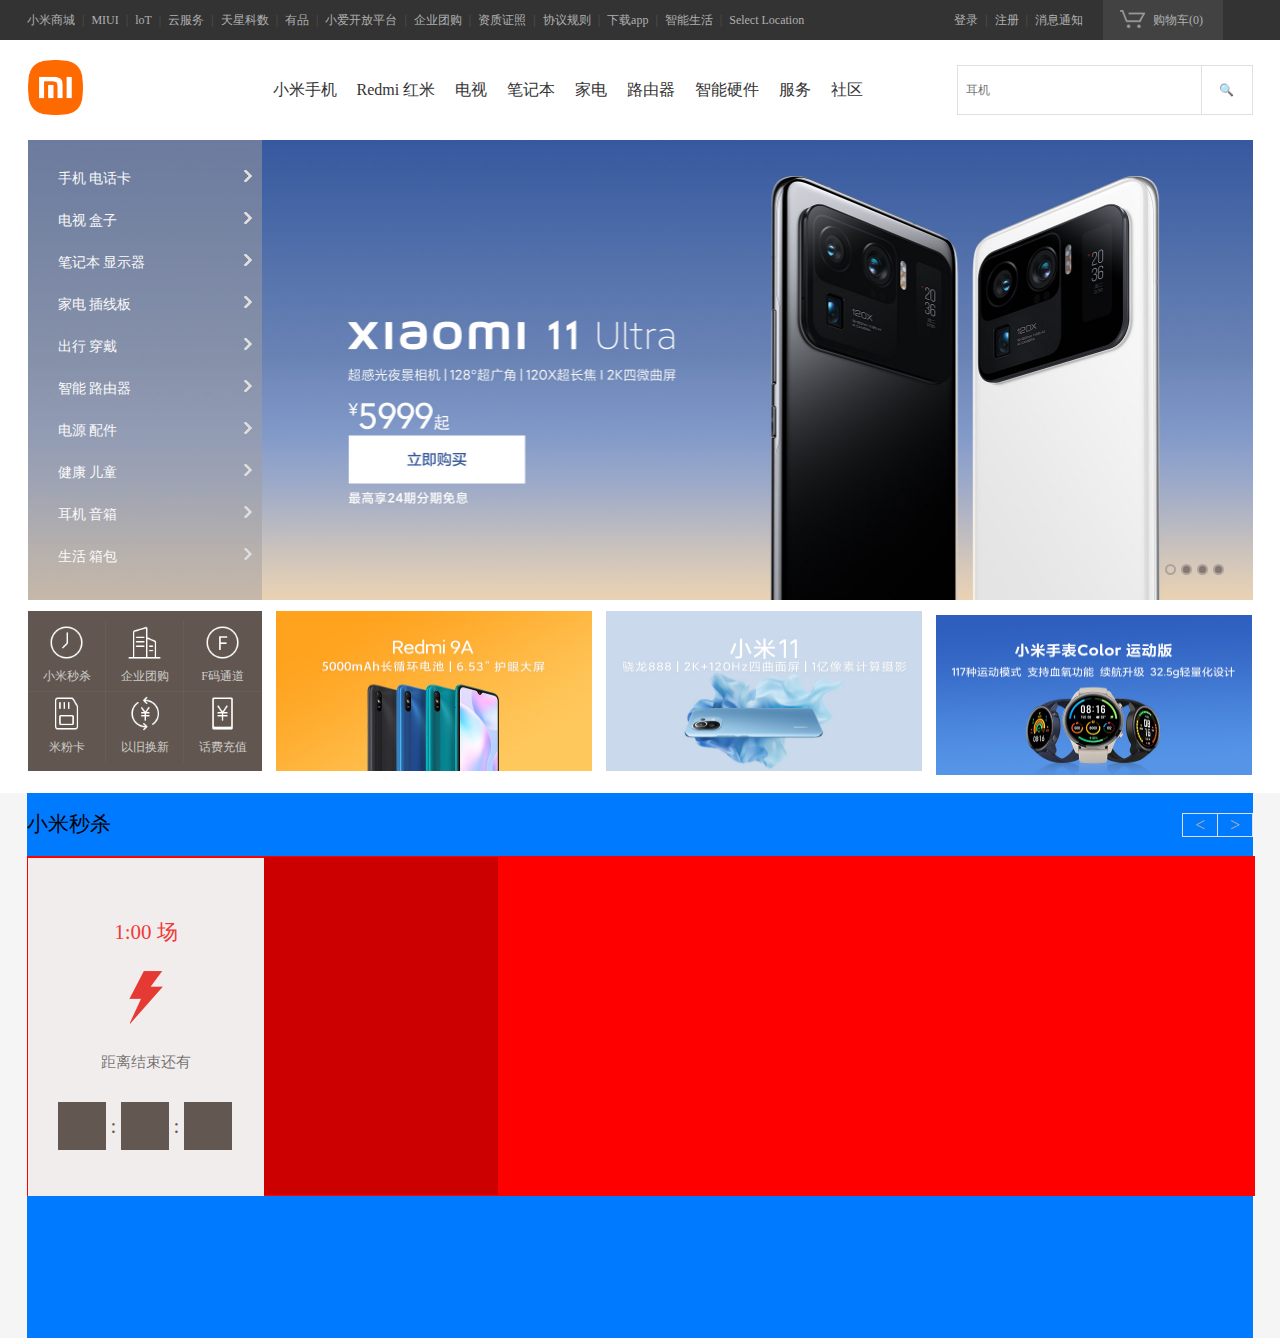
<file: pages-test/Mi/index.html>
<!DOCTYPE html>
<html>
	<head>
		<meta charset="utf-8" />
		<title>小米商城</title>
		<link rel="shortcut icon" href="img/favicon.ico">
		<link rel="stylesheet" type="text/css" href="css/index.css"/>
		<script type="text/javascript" src="js/index.js" ></script>
	</head>
	<body>
		<div style="background-color: #333;height: 40px;">
			<div class="daohang" align="center">
				<div class="dh_text">
					<ul>
						<li><a href="#">小米商城</a></li><span>|</span>
						<li><a href="#">MIUI</a></li><span>|</span>
						<li><a href="#">loT</a></li><span>|</span>
						<li><a href="#">云服务</a></li><span>|</span>
						<li><a href="#">天星科数</a></li><span>|</span>
						<li><a href="#">有品</a></li><span>|</span>
						<li><a href="#">小爱开放平台</a></li><span>|</span>
						<li><a href="#">企业团购</a></li><span>|</span>
						<li><a href="#">资质证照</a></li><span>|</span>
						<li><a href="#">协议规则</a></li><span>|</span>
						<li id="xz_app" onmouseover="xz_app_f()" onmouseout="xz_app_f2()">
							<a href="#">
								下载app
								<span id="xz_app_content" onmouseover="xz_app_f()" onmouseout="xz_app_f2()">
									<img src="img/xmsc3.png" />
									小米商城APP
								</span>
							</a>
						</li><span>|</span>
						<li><a href="#">智能生活</a></li><span>|</span>
						<li><a href="#">Select Location</a></li>
						
						<div style="width: 150px;height: 40px;float: left;"></div>
						
						<li><a href="#">登录</a></li><span>|</span>
						<li><a href="#">注册</a></li><span>|</span>
						<li><a href="#">消息通知</a></li>
						<a onmouseover="gwc_img(this)" onmouseout="gwc_img2(this)" href="#" class="gh_text_gwc">
							<img src="img/car1.png" style="float: left;" />
							<span>购物车</span>
							<span id="gwc_sum">(0)</span>
						</a>
					</ul>
				</div>
			</div>
		</div>
		<div style=" background-color: #fff;height: 683px;">
			<div class="tuijian">
				<div class="tj_top">
					<div style="height: 52; width: 55px;float: left;padding: 20px 0;margin-right: 180px;">
						<a href="#" style="display: block;">
							<img src="img/logo-mi2.png" style="width: 100%;float: left;" />
						</a>
					</div>
					<div class="tj_daohang">
						<ul>
							<a href="#" ><li><span>小米手机</span></li></a>
							<a href="#" ><li><span>Redmi 红米</span></li></a>
							<a href="#" ><li><span>电视</span></li></a>
							<a href="#" ><li><span>笔记本</span></li></a>
							<a href="#" ><li><span>家电</span></li></a>
							<a href="#" ><li><span>路由器</span></li></a>
							<a href="#" ><li><span>智能硬件</span></li></a>
							<a href="#"><li><span>服务</span></li></a>
							<a href="#"><li><span>社区</span></li></a>
						</ul>
					</div>
					<div class="tj_sousuo">
						<div class="tj_sosuo_disp" onmouseover="sosuo_but2()" style="width: 300px; height: 58px;top: -5px;left: -10px ;position: fixed ;z-index: -1;">
						
						</div>
						<div class="tj_sosuo_div1" onclick="sosuo_tabl(this)" onmouseover="sosuo_tabl2(this)" onmouseout="sosuo_tabl3(this)">
							<div class="tj_sousuo_td1" onclick="inpbor(this)"><input tyle="text" /></div>
							<div class="tj_sousuo_td2" ><input onmouseover="sosuo_but()" type="button" value="🔍"></div>
						</div>
						<div class="tj_sj" onmouseenter="sosuo_tabl4(this)" onmouseleave="sosuo_tabl5(this)">
							<ul>
								<a href="#"><li>全部商品</li></a>
								<a href="#"><li>小米11</li></a>
								<a href="#"><li>小米手机</li></a>
								<a href="#"><li>耳机</li></a>
								<a href="#"><li>净水器</li></a>
								<a href="#"><li>洗衣机</li></a>
								<a href="#"><li>空调</li></a>
							</ul>
						</div>
					</div>
				</div>

				<div class="tj_centent">
					<div id="tj_cent_bg">
						<ul>
							<li style="display: block;"><a href="#"><img src="img/tj_centent_body1.jpg"/></a></li>
							<li><a href="#"><img src="img/tj_centent_body2.webp"/></a></li>
							<li><a href="#"><img src="img/tj_centent_body3.webp"/></a></li>
							<li><a href="#"><img src="img/tj_centent_body4.webp"/></a></li>
						</ul>
						<div class="bg_xuanze">
							<ul>
								<!-- style="background-color: transparent;" -->
								<li style="background-color: transparent;"></li>
								<li></li>
								<li></li>
								<li></li>
							</ul>
						</div>
						<div class="tj_xuanxiang">
							<ul>
								<a href="#"><li>手机&nbsp;电话卡 <span><img src="img/gt.gif"></span></li></a>
								<a href="#"><li>电视&nbsp;盒子 <span><img src="img/gt.gif"></span></li></a>
								<a href="#"><li>笔记本&nbsp;显示器 <span><img src="img/gt.gif"></span></li></a>
								<a href="#"><li>家电&nbsp;插线板 <span><img src="img/gt.gif"></span></li></a>
								<a href="#"><li>出行&nbsp;穿戴 <span><img src="img/gt.gif"></span></li></a>
								<a href="#"><li>智能&nbsp;路由器 <span><img src="img/gt.gif"></span></li></a>
								<a href="#"><li>电源&nbsp;配件 <span><img src="img/gt.gif"></span></li></a>
								<a href="#"><li>健康&nbsp;儿童 <span><img src="img/gt.gif"></span></li></a>
								<a href="#"><li>耳机&nbsp;音箱 <span><img src="img/gt.gif"></span></li></a>
								<a href="#"><li>生活&nbsp;箱包 <span><img src="img/gt.gif"></span></li></a>
							</ul>
						</div>
						<div class="xuanxiang_body">
							<table border="0" cellspacing="0" cellpadding="0">
								<tr>
									<td><a href="#"><img src="img/xx_1_11.webp" />小米MIX FOLD</a></td>
									<td><a href="#"><img src="img/xx_1_12.webp" />小米10</a></td>
									<td><a href="#"><img src="img/xx_1_13.webp" />Redmi K40</a></td>
									<td><a href="#"><img src="img/xx_1_14.webp" />Redmi Note 8 Pro</a></td>
								</tr>
								<tr>
									<td><a href="#"><img src="img/xx_1_21.webp" />小米11 Ultra</a></td>
									<td><a href="#"><img src="img/xx_1_22.webp" />黑鲨4 Pro</a></td>
									<td><a href="#"><img src="img/xx_1_23.webp" />Redmi K30 至尊纪念版</a></td>
									<td><a href="#"><img src="img/xx_1_24.png" />手机上门维修</a></td>
								</tr>
								<tr>
									<td><a href="#"><img src="img/xx_1_11.webp" />小米MIX FOLD</a></td>
									<td><a href="#"><img src="img/xx_1_12.webp" />小米10</a></td>
									<td><a href="#"><img src="img/xx_1_13.webp" />Redmi K40</a></td>
									<td><a href="#"><img src="img/xx_1_14.webp" />Redmi Note 8 Pro</a></td>
								</tr>
								<tr>
									<td><a href="#"><img src="img/xx_1_21.webp" />小米11 Ultra</a></td>
									<td><a href="#"><img src="img/xx_1_22.webp" />黑鲨4 Pro</a></td>
									<td><a href="#"><img src="img/xx_1_23.webp" />Redmi K30 至尊纪念版</a></td>
									<td><a href="#"><img src="img/xx_1_24.png" />手机上门维修</a></td>
								</tr>
								<tr>
									<td><a href="#"><img src="img/xx_1_11.webp" />小米MIX FOLD</a></td>
									<td><a href="#"><img src="img/xx_1_12.webp" />小米10</a></td>
									<td><a href="#"><img src="img/xx_1_13.webp" />Redmi K40</a></td>
									<td><a href="#"><img src="img/xx_1_14.webp" />Redmi Note 8 Pro</a></td>
								</tr>
								<tr>
									<td><a href="#"><img src="img/xx_1_21.webp" />小米11 Ultra</a></td>
									<td><a href="#"><img src="img/xx_1_22.webp" />黑鲨4 Pro</a></td>
									<td><a href="#"><img src="img/xx_1_23.webp" />Redmi K30 至尊纪念版</a></td>
									<td><a href="#"><img src="img/xx_1_24.png" />手机上门维修</a></td>
								</tr>
							</table>
							<table border="0" cellspacing="0" cellpadding="0">
								<tr>
									<td><a href="#"><img src="img/xx_2_11.webp" />Redmi MAX 86 超大屏</a></td>
									<td><a href="#"><img src="img/xx_2_12.webp" />Redmi 智能电视 X系列</a></td>
									<td><a href="#"><img src="img/xx_2_13.jpg" />小米盒子</a></td>
									<td><a href="#"><img src="img/xx_2_14.webp" />电视音箱</a></td>
								</tr>
								<tr>
									<td><a href="#"><img src="img/xx_2_21.webp" />小米透明电视</a></td>
									<td><a href="#"><img src="img/xx_2_22.webp" />小米电视大师 82英寸</a></td>
									<td><a href="#"><img src="img/xx_2_23.webp" />电视大师 65英寸 OLED</a></td>
									<td><a href="#"><img src="img/xx_2_24.webp" />Redmi 智能电视 98</a></td>
								</tr>
								<tr>
									<td><a href="#"><img src="img/xx_2_11.webp" />Redmi MAX 86 超大屏</a></td>
									<td><a href="#"><img src="img/xx_2_12.webp" />Redmi 智能电视 X系列</a></td>
									<td><a href="#"><img src="img/xx_2_13.jpg" />小米盒子</a></td>
									<td><a href="#"><img src="img/xx_2_14.webp" />电视音箱</a></td>
								</tr>
								<tr>
									<td><a href="#"><img src="img/xx_2_21.webp" />小米透明电视</a></td>
									<td><a href="#"><img src="img/xx_2_22.webp" />小米电视大师 82英寸</a></td>
									<td><a href="#"><img src="img/xx_2_23.webp" />电视大师 65英寸 OLED</a></td>
									<td><a href="#"><img src="img/xx_2_24.webp" />Redmi 智能电视 98</a></td>
								</tr>
								<tr>
									<td><a href="#"><img src="img/xx_2_11.webp" />Redmi MAX 86 超大屏</a></td>
									<td><a href="#"><img src="img/xx_2_12.webp" />Redmi 智能电视 X系列</a></td>
									<td><a href="#"><img src="img/xx_2_13.jpg" />小米盒子</a></td>
									<td><a href="#"><img src="img/xx_2_14.webp" />电视音箱</a></td>
								</tr>
								<tr>
									<td><a href="#"><img src="img/xx_2_21.webp" />小米透明电视</a></td>
									<td><a href="#"><img src="img/xx_2_22.webp" />小米电视大师 82英寸</a></td>
									<td><a href="#"><img src="img/xx_2_23.webp" />电视大师 65英寸 OLED</a></td>
									<td><a href="#"><img src="img/xx_2_24.webp" />Redmi 智能电视 98</a></td>
								</tr>
							</table>
							<table border="0" cellspacing="0" cellpadding="0">
								<tr>
									<td><a href="#"><img src="img/xx_2_11.webp" />Redmi MAX 86 超大屏</a></td>
									<td><a href="#"><img src="img/xx_2_12.webp" />Redmi 智能电视 X系列</a></td>
									<td><a href="#"><img src="img/xx_2_14.webp" />电视音箱</a></td>
								</tr>
								<tr>
									<td><a href="#"><img src="img/xx_2_22.webp" />小米电视大师 82英寸</a></td>
									<td><a href="#"><img src="img/xx_2_23.webp" />电视大师 65英寸 OLED</a></td>
									<td><a href="#"><img src="img/xx_2_24.webp" />Redmi 智能电视 98</a></td>
								</tr>
								<tr>
									<td><a href="#"><img src="img/xx_2_11.webp" />Redmi MAX 86 超大屏</a></td>
									<td><a href="#"><img src="img/xx_2_12.webp" />Redmi 智能电视 X系列</a></td>
									<td><a href="#"><img src="img/xx_2_14.webp" />电视音箱</a></td>
								</tr>
								<tr>
									<td><a href="#"><img src="img/xx_2_21.webp" />小米透明电视</a></td>
									<td><a href="#"><img src="img/xx_2_22.webp" />小米电视大师 82英寸</a></td>
									<td><a href="#"><img src="img/xx_2_23.webp" />电视大师 65英寸 OLED</a></td>
								</tr>
								<tr>
									<td><a href="#"><img src="img/xx_2_11.webp" />Redmi MAX 86 超大屏</a></td>
									<td><a href="#"><img src="img/xx_2_12.webp" />Redmi 智能电视 X系列</a></td>
									<td><a href="#"><img src="img/xx_2_14.webp" />电视音箱</a></td>
								</tr>
								<tr>
									<td><a href="#"><img src="img/xx_2_22.webp" />小米电视大师 82英寸</a></td>
									<td><a href="#"><img src="img/xx_2_23.webp" />电视大师 65英寸 OLED</a></td>
								</tr>
							</table>
							<table border="0" cellspacing="0" cellpadding="0">
								<tr>
									<td><a href="#"><img src="img/xx_1_11.webp" />小米MIX FOLD</a></td>
									<td><a href="#"><img src="img/xx_1_12.webp" />小米10</a></td>
									<td><a href="#"><img src="img/xx_1_13.webp" />Redmi K40</a></td>
									<td><a href="#"><img src="img/xx_1_14.webp" />Redmi Note 8 Pro</a></td>
								</tr>
								<tr>
									<td><a href="#"><img src="img/xx_1_21.webp" />小米11 Ultra</a></td>
									<td><a href="#"><img src="img/xx_1_22.webp" />黑鲨4 Pro</a></td>
									<td><a href="#"><img src="img/xx_1_23.webp" />Redmi K30 至尊纪念版</a></td>
									<td><a href="#"><img src="img/xx_1_24.png" />手机上门维修</a></td>
								</tr>
								<tr>
									<td><a href="#"><img src="img/xx_1_11.webp" />小米MIX FOLD</a></td>
									<td><a href="#"><img src="img/xx_1_12.webp" />小米10</a></td>
									<td><a href="#"><img src="img/xx_1_13.webp" />Redmi K40</a></td>
									<td><a href="#"><img src="img/xx_1_14.webp" />Redmi Note 8 Pro</a></td>
								</tr>
								<tr>
									<td><a href="#"><img src="img/xx_1_21.webp" />小米11 Ultra</a></td>
									<td><a href="#"><img src="img/xx_1_22.webp" />黑鲨4 Pro</a></td>
									<td><a href="#"><img src="img/xx_1_23.webp" />Redmi K30 至尊纪念版</a></td>
									<td><a href="#"><img src="img/xx_1_24.png" />手机上门维修</a></td>
								</tr>
								<tr>
									<td><a href="#"><img src="img/xx_1_11.webp" />小米MIX FOLD</a></td>
									<td><a href="#"><img src="img/xx_1_12.webp" />小米10</a></td>
									<td><a href="#"><img src="img/xx_1_13.webp" />Redmi K40</a></td>
									<td><a href="#"><img src="img/xx_1_14.webp" />Redmi Note 8 Pro</a></td>
								</tr>
								<tr>
									<td><a href="#"><img src="img/xx_1_21.webp" />小米11 Ultra</a></td>
									<td><a href="#"><img src="img/xx_1_23.webp" />Redmi K30 至尊纪念版</a></td>
									<td><a href="#"><img src="img/xx_1_24.png" />手机上门维修</a></td>
								</tr>
							</table>
							<table border="0" cellspacing="0" cellpadding="0">
								<tr>
									<td><a href="#"><img src="img/xx_2_11.webp" />Redmi MAX 86 超大屏</a></td>
									<td><a href="#"><img src="img/xx_2_12.webp" />Redmi 智能电视 X系列</a></td>
									<td><a href="#"><img src="img/xx_2_14.webp" />电视音箱</a></td>
								</tr>
								<tr>
									<td><a href="#"><img src="img/xx_2_22.webp" />小米电视大师 82英寸</a></td>
									<td><a href="#"><img src="img/xx_2_23.webp" />电视大师 65英寸 OLED</a></td>
									<td><a href="#"><img src="img/xx_2_24.webp" />Redmi 智能电视 98</a></td>
								</tr>
								<tr>
									<td><a href="#"><img src="img/xx_2_11.webp" />Redmi MAX 86 超大屏</a></td>
									<td><a href="#"><img src="img/xx_2_12.webp" />Redmi 智能电视 X系列</a></td>
									<td><a href="#"><img src="img/xx_2_14.webp" />电视音箱</a></td>
								</tr>
								<tr>
									<td><a href="#"><img src="img/xx_2_21.webp" />小米透明电视</a></td>
									<td><a href="#"><img src="img/xx_2_22.webp" />小米电视大师 82英寸</a></td>
									<td><a href="#"><img src="img/xx_2_23.webp" />电视大师 65英寸 OLED</a></td>
								</tr>
								<tr>
									<td><a href="#"><img src="img/xx_2_11.webp" />Redmi MAX 86 超大屏</a></td>
									<td><a href="#"><img src="img/xx_2_14.webp" />电视音箱</a></td>
								</tr>
								<tr>
									<td><a href="#"><img src="img/xx_2_22.webp" />小米电视大师 82英寸</a></td>
									<td><a href="#"><img src="img/xx_2_23.webp" />电视大师 65英寸 OLED</a></td>
								</tr>
							</table>
							<table border="0" cellspacing="0" cellpadding="0">
								<tr>
									<td><a href="#"><img src="img/xx_2_11.webp" />Redmi MAX 86 超大屏</a></td>
									<td><a href="#"><img src="img/xx_2_12.webp" />Redmi 智能电视 X系列</a></td>
									<td><a href="#"><img src="img/xx_2_14.webp" />电视音箱</a></td>
								</tr>
								<tr>
									<td><a href="#"><img src="img/xx_2_22.webp" />小米电视大师 82英寸</a></td>
									<td><a href="#"><img src="img/xx_2_23.webp" />电视大师 65英寸 OLED</a></td>
									<td><a href="#"><img src="img/xx_2_24.webp" />Redmi 智能电视 98</a></td>
								</tr>
								<tr>
									<td><a href="#"><img src="img/xx_2_11.webp" />Redmi MAX 86 超大屏</a></td>
									<td><a href="#"><img src="img/xx_2_12.webp" />Redmi 智能电视 X系列</a></td>
									<td><a href="#"><img src="img/xx_2_14.webp" />电视音箱</a></td>
								</tr>
								<tr>
									<td><a href="#"><img src="img/xx_2_21.webp" />小米透明电视</a></td>
									<td><a href="#"><img src="img/xx_2_23.webp" />电视大师 65英寸 OLED</a></td>
								</tr>
								<tr>
									<td><a href="#"><img src="img/xx_2_11.webp" />Redmi MAX 86 超大屏</a></td>
									<td><a href="#"><img src="img/xx_2_14.webp" />电视音箱</a></td>
								</tr>
								<tr>
									<td><a href="#"><img src="img/xx_2_22.webp" />小米电视大师 82英寸</a></td>
									<td><a href="#"><img src="img/xx_2_23.webp" />电视大师 65英寸 OLED</a></td>
								</tr>
							</table>
							<table border="0" cellspacing="0" cellpadding="0">
								<tr>
									<td><a href="#"><img src="img/xx_2_12.webp" />Redmi 智能电视 X系列</a></td>
									<td><a href="#"><img src="img/xx_2_14.webp" />电视音箱</a></td>
								</tr>
								<tr>
									<td><a href="#"><img src="img/xx_2_23.webp" />电视大师 65英寸 OLED</a></td>
									<td><a href="#"><img src="img/xx_2_24.webp" />Redmi 智能电视 98</a></td>
								</tr>
								<tr>
									<td><a href="#"><img src="img/xx_2_11.webp" />Redmi MAX 86 超大屏</a></td>
									<td><a href="#"><img src="img/xx_2_12.webp" />Redmi 智能电视 X系列</a></td>
								</tr>
								<tr>
									<td><a href="#"><img src="img/xx_2_21.webp" />小米透明电视</a></td>
									<td><a href="#"><img src="img/xx_2_22.webp" />小米电视大师 82英寸</a></td>
								</tr>
								<tr>
									<td><a href="#"><img src="img/xx_2_11.webp" />Redmi MAX 86 超大屏</a></td>
									<td><a href="#"><img src="img/xx_2_14.webp" />电视音箱</a></td>
								</tr>
								<tr>
									<td><a href="#"><img src="img/xx_2_22.webp" />小米电视大师 82英寸</a></td>
									<td><a href="#"><img src="img/xx_2_23.webp" />电视大师 65英寸 OLED</a></td>
								</tr>
							</table>
							<table border="0" cellspacing="0" cellpadding="0">
								<tr>
									<td><a href="#"><img src="img/xx_2_11.webp" />Redmi MAX 86 超大屏</a></td>
									<td><a href="#"><img src="img/xx_2_12.webp" />Redmi 智能电视 X系列</a></td>
									<td><a href="#"><img src="img/xx_2_14.webp" />电视音箱</a></td>
								</tr>
								<tr>
									<td><a href="#"><img src="img/xx_2_22.webp" />小米电视大师 82英寸</a></td>
									<td><a href="#"><img src="img/xx_2_24.webp" />Redmi 智能电视 98</a></td>
									<td><a href="#"><img src="img/xx_2_23.webp" />电视大师 65英寸 OLED</a></td>
								</tr>
								<tr>
									<td><a href="#"><img src="img/xx_2_11.webp" />Redmi MAX 86 超大屏</a></td>
									<td><a href="#"><img src="img/xx_2_12.webp" />Redmi 智能电视 X系列</a></td>
								</tr>
								<tr>
									<td><a href="#"><img src="img/xx_2_21.webp" />小米透明电视</a></td>
									<td><a href="#"><img src="img/xx_2_23.webp" />电视大师 65英寸 OLED</a></td>
								</tr>
								<tr>
									<td><a href="#"><img src="img/xx_2_11.webp" />Redmi MAX 86 超大屏</a></td>
									<td><a href="#"><img src="img/xx_2_14.webp" />电视音箱</a></td>
								</tr>
								<tr>
									<td><a href="#"><img src="img/xx_2_22.webp" />小米电视大师 82英寸</a></td>
									<td><a href="#"><img src="img/xx_2_23.webp" />电视大师 65英寸 OLED</a></td>
								</tr>
							</table>
							<table border="0" cellspacing="0" cellpadding="0">
								<tr>
									<td><a href="#"><img src="img/xx_1_11.webp" />小米MIX FOLD</a></td>
									<td><a href="#"><img src="img/xx_1_12.webp" />小米10</a></td>
									<td><a href="#"><img src="img/xx_1_13.webp" />Redmi K40</a></td>
								</tr>
								<tr>
									<td><a href="#"><img src="img/xx_1_21.webp" />小米11 Ultra</a></td>
									<td><a href="#"><img src="img/xx_1_23.webp" />Redmi K30 至尊纪念版</a></td>
									<td><a href="#"><img src="img/xx_1_24.png" />手机上门维修</a></td>
								</tr>
								<tr>
									<td><a href="#"><img src="img/xx_1_11.webp" />小米MIX FOLD</a></td>
									<td><a href="#"><img src="img/xx_1_13.webp" />Redmi K40</a></td>
									<td><a href="#"><img src="img/xx_1_14.webp" />Redmi Note 8 Pro</a></td>
								</tr>
								<tr>
									<td><a href="#"><img src="img/xx_1_22.webp" />黑鲨4 Pro</a></td>
									<td><a href="#"><img src="img/xx_1_23.webp" />Redmi K30 至尊纪念版</a></td>
									<td><a href="#"><img src="img/xx_1_24.png" />手机上门维修</a></td>
								</tr>
								<tr>
									<td><a href="#"><img src="img/xx_1_11.webp" />小米MIX FOLD</a></td>
									<td><a href="#"><img src="img/xx_1_12.webp" />小米10</a></td>
									<td><a href="#"><img src="img/xx_1_14.webp" />Redmi Note 8 Pro</a></td>
								</tr>
								<tr>
									<td><a href="#"><img src="img/xx_1_21.webp" />小米11 Ultra</a></td>
									<td><a href="#"><img src="img/xx_1_23.webp" />Redmi K30 至尊纪念版</a></td>
								</tr>
							</table>
							<table border="0" cellspacing="0" cellpadding="0">
								<tr>
									<td><a href="#"><img src="img/xx_2_11.webp" />Redmi MAX 86 超大屏</a></td>
									<td><a href="#"><img src="img/xx_2_12.webp" />Redmi 智能电视 X系列</a></td>
									<td><a href="#"><img src="img/xx_2_14.webp" />电视音箱</a></td>
								</tr>
								<tr>
									<td><a href="#"><img src="img/xx_2_22.webp" />小米电视大师 82英寸</a></td>
									<td><a href="#"><img src="img/xx_2_23.webp" />电视大师 65英寸 OLED</a></td>
									<td><a href="#"><img src="img/xx_2_24.webp" />Redmi 智能电视 98</a></td>
								</tr>
								<tr>
									<td><a href="#"><img src="img/xx_2_11.webp" />Redmi MAX 86 超大屏</a></td>
									<td><a href="#"><img src="img/xx_2_14.webp" />电视音箱</a></td>
								</tr>
								<tr>
									<td><a href="#"><img src="img/xx_2_21.webp" />小米透明电视</a></td>
									<td><a href="#"><img src="img/xx_2_23.webp" />电视大师 65英寸 OLED</a></td>
								</tr>
								<tr>
									<td><a href="#"><img src="img/xx_2_11.webp" />Redmi MAX 86 超大屏</a></td>
									<td><a href="#"><img src="img/xx_2_14.webp" />电视音箱</a></td>
								</tr>
								<tr>
									<td><a href="#"><img src="img/xx_2_22.webp" />小米电视大师 82英寸</a></td>
									<td><a href="#"><img src="img/xx_2_23.webp" />电视大师 65英寸 OLED</a></td>
								</tr>
							</table>
						</div>
					</div>
				</div>
				<div class="tj_bottom">
					<div class="tj_bt_qita">
						<ul>
							<li class="bor_b"><a href="#">
								<img src="img/qita_1.png" width="35px" height="35px">
								小米秒杀
							</a></li>
							<li class="bor_l bor_r bor_b"><a href="#">
								<img src="img/qita_2.png" width="35px" height="35px">
								企业团购
							</a></li>
							<li class="bor_b"><a href="#">
								<img src="img/qita_3.png" width="35px" height="35px">
								F码通道
							</a></li>
							<li><a href="#">
								<img src="img/qita_4.png" width="35px" height="35px">
								米粉卡
							</a></li>
							<li class="bor_l bor_r"><a href="#">
								<img src="img/qita_5.png" width="35px" height="35px">
								以旧换新
							</a></li>
							<li><a href="#">
								<img src="img/qita_6.png" width="35px" height="35px">
								话费充值
							</a></li>
						</ul>
					</div>
					<ul>
						<li><img src="img/tj_mr1.jpg" /></li>
						<li><img src="img/tj_mr2.jpg" /></li>
						<li><img src="img/tj_mr3.jpg" /></li>
					</ul>
				</div>
			</div>
			<div class="tj_top_nr">
				<ul>
					<li><a href="#">
						<img src="img/nr01.webp"/>
						小米MIX FOLD<br />
						<span>9999元起</span>
					</a></li>
					<span></span>
					<li><a href="#">
						<img src="img/nr02.webp"/>
						小米11 Ultra<br />
						<span>5999元起</span>
					</a></li>
					<span></span>
					<li><a href="#">
						<img src="img/nr03.webp"/>
						小米11 Pro<br />
						<span>4999元起</span>
					</a></li>
					<span></span>
					<li><a href="#">
						<img src="img/nr04.webp"/>
						小米11 青春版<br />
						<span>2299元起</span>
					</a></li>
					<span></span>
					<li><a href="#">
						<img src="img/nr05.webp"/>
						小米10S<br />
						<span>9999元起</span>
					</a></li>
					<span></span>
					<li><a href="#">
						<img src="img/nr06.webp"/>
						小米11<br />
						<span>3999元起</span>
					</a></li>
				</ul>
				<ul>
					<li><a href="#">
						<img src="img/nr11.webp"/>
						K40 Pro 系列<br />
						<span>2799元起</span>
					</a></li>
					<span></span>
					<li><a href="#">
						<img src="img/nr12.webp"/>
						Redmi K40<br />
						<span>1999元起</span>
					</a></li>
					<span></span>
					<li><a href="#">
						<img src="img/nr13.webp"/>
						Redmi Note 9 系列<br />
						<span>999元起</span>
					</a></li>
					<span></span>
					<li><a href="#">
						<img src="img/nr14.webp"/>
						Redmi K30S至尊纪念版<br />
						<span>2599元起</span>
					</a></li>
					<span></span>
					<li><a href="#">
						<img src="img/nr15.webp"/>
						Redmi K30至尊纪念版<br />
						<span>1999元起</span>
					</a></li>
					<span></span>
					<li><a href="#">
						<img src="img/nr16.webp"/>
						Redmi 9A<br />
						<span>499元起</span>
					</a></li>
				</ul>
				<ul>
					<li><a href="#">
						<img src="img/nr21.webp"/>
						Redmi MAX 86英寸 超大屏电视<br />
						<span>9999元</span>
					</a></li>
					<span></span>
					<li><a href="#">
						<img src="img/nr22.webp"/>
						小米电视大师 82英寸至尊纪念版<br />
						<span>49999元</span>
					</a></li>
					<span></span>
					<li><a href="#">
						<img src="img/nr23.webp"/>
						小米电视大师 82英寸<br />
						<span>12999元</span>
					</a></li>
					<span></span>
					<li><a href="#">
						<img src="img/nr24.webp"/>
						小米透明电视<br />
						<span>49999元</span>
					</a></li>
					<span></span>
					<li><a href="#">
						<img src="img/nr25.webp"/>
						小米电视  大师 65英寸OLED<br />
						<span>10999元</span>
					</a></li>
					<span></span>
					<li><a href="#">
						<img src="img/nr26.webp"/>
						Redmi 智能电视 MAX 98英寸<br />
						<span>19999元</span>
					</a></li>
				</ul>
				<ul>
					<li><a href="#">
						<img src="img/nr31.webp"/>
						小米笔记本Pro 15<br />
						<span>6499元起</span>
					</a></li>
					<span></span>
					<li><a href="#">
						<img src="img/nr32.webp"/>
						RedmiBook Pro 14<br />
						<span>4699元起</span>
					</a></li>
					<span></span>
					<li><a href="#">
						<img src="img/nr33.webp"/>
						RedmiBook Pro 15<br />
						<span>4999元起</span>
					</a></li>
					<span></span>
					<li><a href="#">
						<img src="img/nr34.webp"/>
						Redmi G 游戏本<br />
					</a></li>
					<span></span>
					<li><a href="#">
						<img src="img/nr35.webp"/>
						RedmiBook 16<br />
						<span>4999元起</span>
					</a></li>
					<span></span>
					<li><a href="#">
						<img src="img/nr36.webp"/>
						RedmiBook Air 13<br />
						<span>5199元起</span>
					</a></li>
				</ul>
				<ul>
					<li><a href="#">
						<img src="img/nr41.webp"/>
						米家分冷对开门冰箱 483L<br />
						<span>2399元</span>
					</a></li>
					<span></span>
					<li><a href="#">
						<img src="img/nr42.webp"/>
						米家扫托机器人 1T<br />
						<span>1999元</span>
					</a></li>
					<span></span>
					<li><a href="#">
						<img src="img/nr43.png"/>
						米家互联网洗烘一体机<br />
						<span>1899元</span>
					</a></li>
					<span></span>
					<li><a href="#">
						<img src="img/nr44.webp"/>
						小米净水器S1 800G<br />
						<span>2499元</span>
					</a></li>
					<span></span>
					<li><a href="#">
						<img src="img/nr45.webp"/>
						米家空气净化器3  高效除菌<br />
						<span>899元</span>
					</a></li>
					<span></span>
					<li><a href="#">
						<img src="img/nr46.webp"/>
						米家两门冰箱 160L<br />
						<span>899元</span>
					</a></li>
				</ul>
				<ul>
					<li><a href="#">
						<img src="img/nr51.webp"/>
						小米路由器AX6000<br />
						<span>599元</span>
					</a></li>
					<span></span>
					<li><a href="#">
						<img src="img/nr52.webp"/>
						Redmi路由器 AX6<br />
						<span>349元</span>
					</a></li>
					<span></span>
					<li><a href="#">
						<img src="img/nr53.webp"/>
						小米路由器AX9000<br />
						<span>999元</span>
					</a></li>
					<span></span>
					<li><a href="#">
						<img src="img/nr54.webp"/>
						小米路由器AX1800<br />
						<span>329元</span>
					</a></li>
					<span></span>
					<li><a href="#">
						<img src="img/nr55.webp"/>
						小米AloT路由器AX3600<br />
						<span>499元</span>
					</a></li>
					<span></span>
					<li><a href="#">
						<img src="img/nr56.webp"/>
						Redmi路由器AC2100<br />
						<span>169元</span>
					</a></li>
				</ul>
				<ul>
					<li><a href="#">
						<img src="img/nr61.webp"/>
						小米全自动智能门锁<br />
						<span>1799元</span>
					</a></li>
					<span></span>
					<li><a href="#">
						<img src="img/nr62.webp"/>
						Redmi小爱触屏音箱Pro8<br />
						<span>499元</span>
					</a></li>
					<span></span>
					<li><a href="#">
						<img src="img/nr63.jpg"/>
						小米小爱触屏音箱<br />
						<span>219元</span>
					</a></li>
					<span></span>
					<li><a href="#">
						<img src="img/nr64.webp"/>
						Redmi小爱音箱 Play<br />
						<span>329元</span>
					</a></li>
					<span></span>
					<li><a href="#">
						<img src="img/nr65.webp"/>
						查看全部<br />
						<span style="none">智能硬件</span>
					</a></li>
				</ul>
			</div>
		</div>
		<div style="background-color: #f5f5f5;margin-top: 70px;">
			<!-- 缺少高度 -->
			<div class="xm_miaosha">
				<div class="xm_top">
					<span>小米秒杀</span>
					<div style="width: 71px; height: 24px;float: right;">
						<span class="xm_top_span" style="border-right: 0;">&lt;</span>
						<span class="xm_top_span">&gt;</span>
					</div>
				</div>
				<div class="xm_center">
					<div class="xm_center_left">
						<span style="color: #ef3a3b; font-size: 21px;"></span>
						<span style="margin: 25px 0;">
							<img src="img/miaosha_sd.gif" />
						</span>
						<span style="font-size: 15px; color: rgba(0,0,0,.54);margin-bottom: 30px;">距离结束还有</span>
						<ul id="xm_center_left_sj">
							<li></li>
							<span>:</span>
							<li></li>
							<span>:</span>
							<li></li>
							
						</ul>
					</div>
					<div class="xm_center_right">
						<div>
							<ul>
								<a href="#"><li>
									
								</li></a>
							</ul>
						</div>
					</div>
				</div>
			</div>
		</div>
	</body>
</html>
</file>
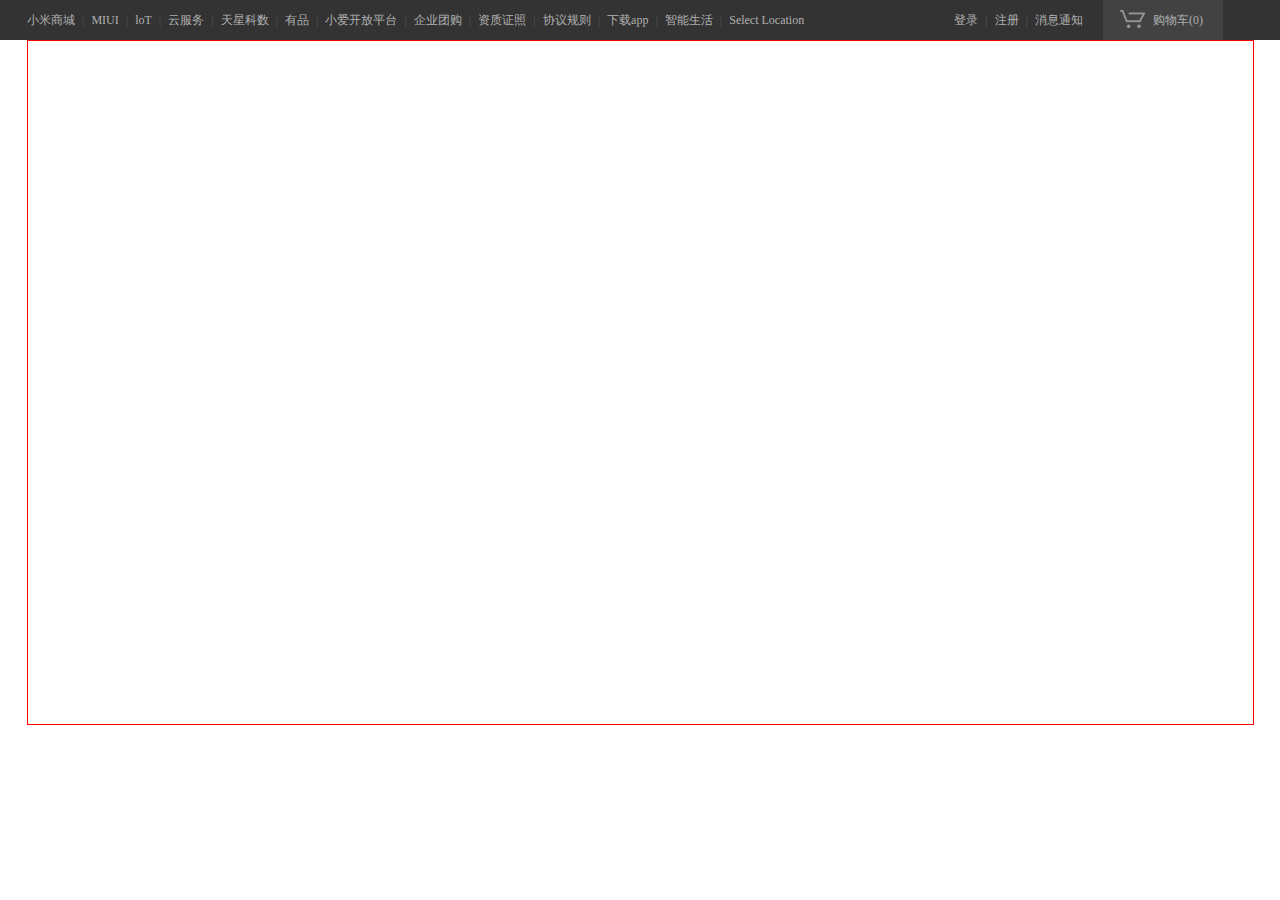
<file: pages-test/Mi/copy_index.html>
<!DOCTYPE html>
<html>
	<head>
		<meta charset="utf-8" />
		<title>小米商城</title>
		<link rel="shortcut icon" href="img/favicon.ico">
		<link rel="stylesheet" type="text/css" href="css/copy_index.css"/>
		<script type="text/javascript" src="js/copy_index.js" ></script>
	</head>
	<body>
		<div class="a" style=" background-color: #333;height: 40px;">
			<div class="daohang" align="center">
				<div class="dh_text">
					<ul>
						<li><a href="#">小米商城</a></li><span>|</span>
						<li><a href="#">MIUI</a></li><span>|</span>
						<li><a href="#">loT</a></li><span>|</span>
						<li><a href="#">云服务</a></li><span>|</span>
						<li><a href="#">天星科数</a></li><span>|</span>
						<li><a href="#">有品</a></li><span>|</span>
						<li><a href="#">小爱开放平台</a></li><span>|</span>
						<li><a href="#">企业团购</a></li><span>|</span>
						<li><a href="#">资质证照</a></li><span>|</span>
						<li><a href="#">协议规则</a></li><span>|</span>
						<li id="xz_app" onmouseover="xz_app_f()" onmouseout="xz_app_f2()">
							<a href="#">
								下载app
								<span id="xz_app_content" onmouseover="xz_app_f()" onmouseout="xz_app_f2()">
									<img src="img/xmsc3.png" />
									小米商城APP
								</span>
							</a>
						</li><span>|</span>
						<li><a href="#">智能生活</a></li><span>|</span>
						<li><a href="#">Select Location</a></li>
						
						<div style="width: 150px;height: 40px;float: left;"></div>
						
						<li><a href="#">登录</a></li><span>|</span>
						<li><a href="#">注册</a></li><span>|</span>
						<li><a href="#">消息通知</a></li>
						<a onmouseover="gwc_img(this)" onmouseout="gwc_img2(this)" href="#" class="gh_text_gwc">
							<img src="img/car1.png" style="float: left;" />
							<span>购物车</span>
							<span id="gwc_sum">(0)</span>
						</a>
					</ul>
				</div>
			</div>
		</div>
		
		<div class="tj_bg">
			<div class="tuijian">
				<!--<div class="tj_daohang">
					
				</div>-->
			</div>
		</div>
		<div class=""></div>
	</body>
</html>
</file>
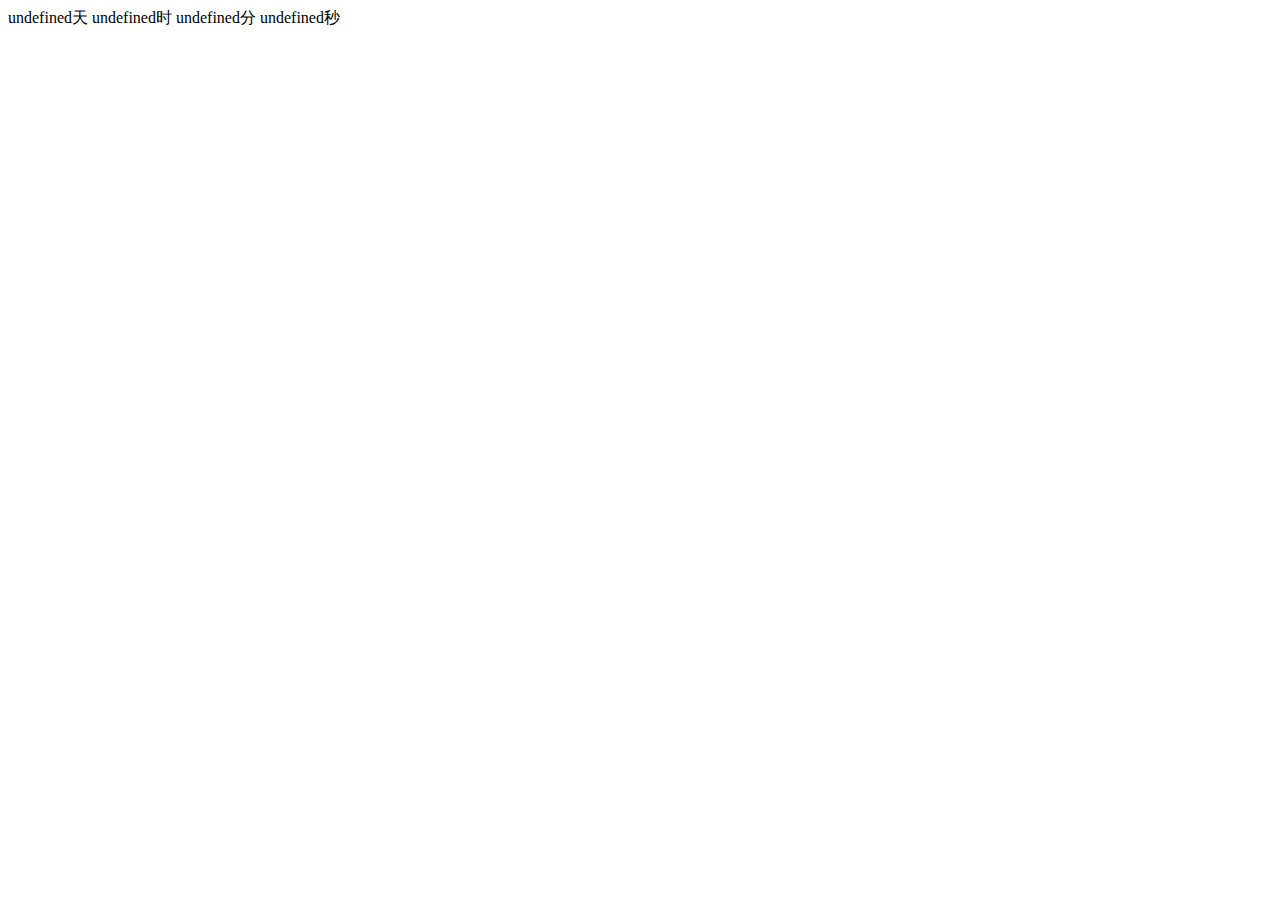
<file: pages-test/Mi/new_file.html>
<html>  
<head>  
    <meta charset="UTF-8">  
    <title>js简单时分秒倒计时</title>  
    <script type="text/javascript">  
        function countTime() {  
            //获取当前时间  
            var date = new Date();  
            var now = date.getTime();  
            //设置截止时间  
            var str="2020/3/30 00:00:00";
            var endDate = new Date(str); 
            var end = endDate.getTime();
            //时间差  
            var leftTime = end-now; 
            //定义变量 d,h,m,s保存倒计时的时间  
            var d,h,m,s;  
            if (leftTime>=0) {
                d = Math.floor(leftTime/1000/60/60/24);  
                h = Math.floor(leftTime/1000/60/60%24);  
                m = Math.floor(leftTime/1000/60%60);  
                s = Math.floor(leftTime/1000%60);                    
            }
            //将0-9的数字前面加上0，例1变为01
            d = checkTime(d);
            h = checkTime(h);
            m = checkTime(m);
            s = checkTime(s);
            function checkTime(i){
                if (i<10) {
                    i = "0"+i;
                }
                return i;
            }
            //将倒计时赋值到div中  
            document.getElementById("_d").innerHTML = d+"天";  
            document.getElementById("_h").innerHTML = h+"时";  
            document.getElementById("_m").innerHTML = m+"分";  
            document.getElementById("_s").innerHTML = s+"秒";  
            //递归每秒调用countTime方法，显示动态时间效果  
            setTimeout(countTime,1000);  
  
        }  
    </script>  
</head >  
<body onload="countTime()" >  
    <div>  
        <span id="_d">00</span>  
        <span id="_h">00</span>  
        <span id="_m">00</span>  
        <span id="_s">00</span>  
    </div>  
</body>  
</html>
</file>
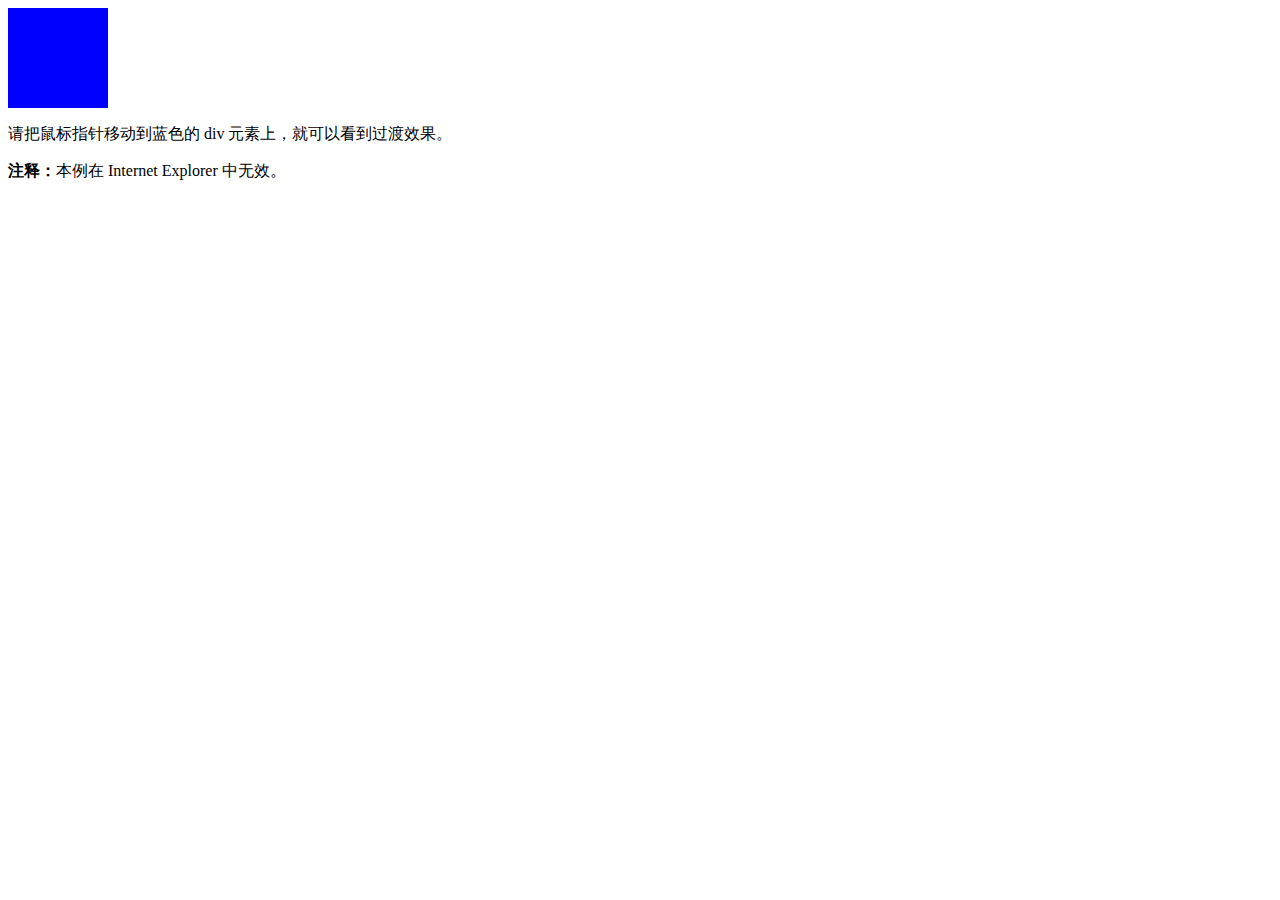
<file: pages-test/Mi/new_file2.html>
<!DOCTYPE html>
<html>
<head>
<style>
div
{
width:100px;
height:100px;
background:blue;
transition-property:width;
transition-duration:5s;
}

div:hover
{
width:300px;
}
</style>
</head>
<body>

<div></div>

<p>请把鼠标指针移动到蓝色的 div 元素上，就可以看到过渡效果。</p>

<p><b>注释：</b>本例在 Internet Explorer 中无效。</p>

</body>
</html>
</file>
<file: pages-test/Mi/css/index.css>
*{
	font-size: 12px;
	margin: 0 auto;
	padding: 0;
	font-family: "微软雅黑";
}
body{
	margin: 0 auto;
	padding: 0;
}
.daohang{
	width: 1226px;
	height: 40px;
	border-bottom: 1px solid #CCC;
}
.daohang>.dh_text{
	height: 40px;
	margin: 0 auto;
	background-color: #333;
}
.daohang>.dh_text>ul>li{
	line-height: 40px;
	list-style: none;
	float: left;
}
.daohang>.dh_text>ul>span{
	float: left;
	color: #59534e;
	line-height: 40px;
	margin: 0 7px;
}
.daohang>.dh_text>ul>li>a{
	color: #b0b0b0;
	text-decoration: none;
}
.daohang>.dh_text>ul>li>a:hover{
	color: #FFF;
}
#xz_app:hover{
	background: url(../img/xz_app_background2.jpg);
}
#xz_app_content{
	widows: 125px;
	height: 130px;
	background-color: #FFF;
	text-align: center;
	position: absolute;
	line-height: 12px;
	box-shadow: 0 1px 5px #aaa;
	display: none;
	color: #000;
}
#xz_app_content>img{
	display: block;
	margin: 10px;
}
.daohang>.dh_text>ul>.gh_text_gwc{
	width: 110px;
	height: 40px;
	display: block;
	float: left;
	line-height: 40px;
	background-color: #424242;
	padding-left: 10px;
	text-decoration: none;
	text-align: center;
	color: #b0b0b0;
	text-decoration: none;
	margin-left: 20px;
}
.daohang>.dh_text>ul>.gh_text_gwc>span{
	float: left;
}
.daohang>.dh_text>ul>.gh_text_gwc:hover{
	color: #ff5b00;
	background: #FFF;
}
.tuijian{
	width: 1225px;
	height: 724px;
}
.tuijian>.tj_top{
	height: 100px;
}
.tuijian>.tj_top>.tj_daohang{
	width: 630px;
	height: 70px;
	padding-top: 30px;
	float: left;
}
.tuijian>.tj_top>.tj_daohang>ul>a{
	text-decoration: none;
	color: #333;
}
.tuijian>.tj_top>.tj_daohang>ul>a:hover{
	color: #ff5b00;
}
.tuijian>.tj_top>.tj_daohang>ul>a>li{
	height: 70px;
	float: left;
	list-style: none;
	padding: 0 10px;
}
.tuijian>.tj_top>.tj_daohang>ul>a>li>span{
	display: block;
	margin-top: 10px;
	font-size: 16px;
}
.tuijian>.tj_top>.tj_sousuo{
	width: 296px;
	height: 50px;
	float: right;
	margin-top: 25px;
	transform:translate(0,0);
	z-index: 999;
}
.tuijian>.tj_top>.tj_sousuo>.tj_sosuo_div1{
	height: 48px;
	border:1px solid #e0e0e0;
}
.tuijian>.tj_top>.tj_sousuo>.tj_sosuo_div1>.tj_sousuo_td1>input{
	width: 235px;
	height: 48px;
	display: block;
	float: left;
	outline: none;
	padding-left: 8px;
	border: 0;
	border-right: 1px solid #e0e0e0;
}
.tuijian>.tj_top>.tj_sousuo>.tj_sousuo_td1>input:hover{
	border-right:1px solid #b0b0b0;
}
.tuijian>.tj_top>.tj_sousuo>table:hover{
	border: 1px solid #b0b0b0;
}
.tuijian>.tj_top>.tj_sousuo>.tj_sosuo_div1>.tj_sousuo_td2{
	width: 50px;
	height: 48px;
	/*float: left;*/
	position: absolute;
	right: 1px;
}
.tuijian>.tj_top>.tj_sousuo>.tj_sosuo_div1>.tj_sousuo_td2>input{
	display: block;
	width: 50px;
	height: 48px;
	outline: none;
	cursor: pointer;
	background-color: #FFF;
	border: 0;
}
.tuijian>.tj_top>.tj_sousuo>.tj_sosuo_div1>.tj_sousuo_td2>input:hover{
	background-color: #ff5b00;
}
.tuijian>.tj_top>.tj_sousuo>.tj_sj{
	width: 243px;
	height: 210px;
	border: 1px solid #ff5b00;
	border-top: 0;
	float: left;
	display: none;
	position: fixed;
	z-index: 999;
	background-color: #FFF;
}
.tuijian>.tj_top>.tj_sousuo>.tj_sj>ul{
	z-index: 2;
	list-style: none;
}.tuijian>.tj_top>.tj_sousuo>.tj_sj>ul>a{
	text-decoration: none;
}
.tuijian>.tj_top>.tj_sousuo>.tj_sj>ul>a>li{
	width: 233px;
	height: 30px;
	padding-left: 10px;
	line-height: 30px;
	color: #6d6d6d;
}
.tuijian>.tj_top>.tj_sousuo>.tj_sj>ul>a>li:hover{
	background-color: #fafafa;
}
.tj_top_nr{
	width: 100%;
	height: 230px;
	box-sizing: border-box;
	position: absolute;
	box-shadow: bor;
	border: none;
	top: 139px;
	text-align: center;
	background-color: #FFF;
}
.tj_top_nr>ul{
	/*margin-top: 35px;*/
	display: none;
	width: 1195px;
	padding-top: 35px;
	height: 194px;
	z-index: 0;
	padding-left: 30px;
	/*border: 1px solid green;*/
}
.tj_top_nr>ul>li{
	float: left;
	list-style: none;
}
.tj_top_nr>ul>li>a{
	width: 160px;
	display: block;
	text-align: center;
	text-decoration: none;
	color: #333;
}
.tj_top_nr>ul>li>a>img{
	margin-bottom: 10px;
}
.tj_top_nr>ul>li>a>span{
	line-height: 23px;
	color: #ff5b00;
}
.tj_top_nr>ul>span{
	width: 1px;
	display: block;
	float: left;
	height: 100px;
	border-right: 1px solid #e0e0e0;
	margin: 0 20px 0 19px;
}
.tuijian>.tj_centent{
	height: 460px;
	margin-bottom: 11px;
}
#tj_cent_bg{
	width: 100%;
	height: 100%;
}
#tj_cent_bg>ul>li{
	list-style: none;
	float: left;
	display: none;
}
#tj_cent_bg>ul>li>a>img{
	width: 100%;
	height: 100%;
}
#tj_cent_bg>.bg_xuanze{
	bottom: 40px;
	float: right;
	position: relative;
}
#tj_cent_bg>.bg_xuanze>ul{
	width: 70px;
	height: 11px;
	margin-right: 20px;
}
#tj_cent_bg>.bg_xuanze>ul>li{
	width: 7px;
	height: 7px;
	list-style: none;
	cursor: pointer;
	float: left;
	border-radius: 50%;
	background-color: #84776f;
	border: 2px solid #aca39e;
	margin: 0 2.5px;
}
#tj_cent_bg>.tj_xuanxiang{
	width: 234px;
	height: 442px;
	padding-top: 18px;
	position: absolute;
	background-color: rgba(161,157,157,0.5);
}
#tj_cent_bg>.tj_xuanxiang>ul>a{
	color: #fafafa;
	display: block;
	text-decoration: none;
}
#tj_cent_bg>.tj_xuanxiang>ul>a>li{
	width: 204px;
	padding-left:30px ;
	height: 42px;
	line-height: 42px;
	font-size: 14px;
	list-style: none;
}
#tj_cent_bg>.tj_xuanxiang>ul>a>li>span{
	float: right;
	display: block;
	margin-right: 10px;
}
#tj_cent_bg>.tj_xuanxiang>ul>a>li:hover{
	background-color: #ff5b00;
}
#tj_cent_bg>.xuanxiang_body{
	position: absolute;
	left: 294px;
	border-left: none;
	background-color: #FFF;
	height: 460px;
}
#tj_cent_bg>.xuanxiang_body>table{
	padding-left: 50px;
	display: none;
}
#tj_cent_bg>.xuanxiang_body>table>tbody>tr>td>a{
	text-decoration: none;
	color: #333;
	width: 235px;
	height: 76.3px;
	line-height: 76.3px;
	/*height: 76.5px;
	line-height: 76.5px;*/
	display: block;
}
#tj_cent_bg>.xuanxiang_body>table>tbody>tr>td>a:hover{
	color: #ff5b00;
}
#tj_cent_bg>.xuanxiang_body>table>tbody>tr>td>a>img{
	display: block;
	float: left;
	margin-top: 18px;
}
.tuijian>.tj_bottom{
	height: 160px;
}
.tuijian>.tj_bottom>.tj_bt_qita{
	width: 234px;
	height: 100%;
	float: left;
	background-color: #615750;
}
.tuijian>.tj_bottom>.tj_bt_qita>ul{
	padding-top: 10px;
	height: 150px;
}
.tuijian>.tj_bottom>.tj_bt_qita>ul>.bor_t{
	border-top: 1px solid #685e57;
}
.tuijian>.tj_bottom>.tj_bt_qita>ul>.bor_r{
	border-right: 1px solid #685e57;
}
.tuijian>.tj_bottom>.tj_bt_qita>ul>.bor_b{
	border-bottom: 1px solid #685e57;
}
.tuijian>.tj_bottom>.tj_bt_qita>ul>.bor_l{
	border-left: 1px solid #685e57;
}
.tuijian>.tj_bottom>.tj_bt_qita>ul>li{
	width: 77px;
	height: 70px;
	list-style: none;
	float: left;
}
.tuijian>.tj_bottom>.tj_bt_qita>ul>li>a{
	width: 70px;
	height: 70px;
	text-align: center;
	display: block;
	margin: 4px 3px 4px 4px;	
	text-decoration: none;
	color: #cfccca;
	transition: color 0.5s;
}
.tuijian>.tj_bottom>.tj_bt_qita>ul>li>a:hover{
	color: #FFF;
}
.tuijian>.tj_bottom>.tj_bt_qita>ul>li>a>img{
	display: block;
	margin-bottom: 8px;
}
.tuijian>.tj_bottom>ul>li{
	width: 316px;
	height: 160px;
	float: left;
	margin-left: 14px;
	list-style: none;
	float: left;
}
.tuijian>.tj_bottom>ul>li>img{
	width: 100%;
	height: 100%;
}
.xm_miaosha{
	width: 1226px;
	height: 545px;
	background: #007BFF;
}
.xm_miaosha>.xm_top{
	width: 100%;
	height: 63px;
	line-height: 63px;
}
.xm_miaosha>.xm_top>span{
	color: #000;
	font-size: 21px;
	display: block;
	float: left;
}
.xm_miaosha>.xm_top>div{
	margin-top: 20px;
}
.xm_miaosha>.xm_top>div>.xm_top_span{
	width: 34px;
	height: 22px;
	cursor: pointer;
	display: block;
	float: left;
	border: 1px solid #e0e0e0;
	line-height: 22px;
	text-align:  center;
	font-size: 18px;
	color: #b0b0b1;
}
.xm_miaosha>.xm_top>div>.xm_top_span:hover{
	color: #fd7317;
}
.xm_miaosha>.xm_center{
	width: 1226px;
	height: 338px;
	border: 1px solid red;
}
.xm_miaosha>.xm_center>.xm_center_left{
	width: 236px;
	float: left;
	height: 278px;
	padding-top: 60px;
	text-align: center;
	border-top: 1px solid red;
	background-color: #f2eded;
}
.xm_miaosha>.xm_center>.xm_center_left>span{
	display: block;
}
.xm_miaosha>.xm_center>.xm_center_left>ul{
	margin: 0 30px;
}
.xm_miaosha>.xm_center>.xm_center_left>ul>li{
	width: 48px;
	height: 48px;
	float: left;
	list-style: none;
	background-color: #625751;
}
.xm_miaosha>.xm_center>.xm_center_left>ul>span{
	width: 15px;
	height: 48px;
	color: #625751;
	float: left;
	font-size: 21px;
	line-height: 48px;
}
#xm_center_left_sj>li{
	color: #FFF;
	font-size: 24px;
    line-height: 46px;
}
.xm_miaosha>.xm_center>.xm_center_right{
	width: 990px;
	float: right;
	height: 100%;
	background-color: red;
}
.xm_miaosha>.xm_center>.xm_center_right>div{
	overflow: hidden;
}
.xm_miaosha>.xm_center>.xm_center_right>div>ul>a>li{
	width: 234px;
	height: 338px;
	float:left;
	list-style: none;
	background: rgba(0,0,0,0.2);
}
</file>
<file: pages-test/Mi/css/copy_index.css>
*{
	font-size: 12px;
	margin: 0 auto;
	padding: 0;
}
body{
	margin: 0 auto;
	padding: 0;
}
.daohang{
	width: 1226px;
	height: 40px;
	border-bottom: 1px solid #CCC;
}
.daohang>.dh_text{
	width: 1366px;
	height: 40px;
	margin: 0 auto;
	/*border: 1px solid red;*/
}
.daohang>.dh_text>ul>li{
	line-height: 40px;
	list-style: none;
	float: left;
}
.daohang>.dh_text>ul>span{
	float: left;
	color: #59534e;
	line-height: 40px;
	margin: 0 7px;
}
.daohang>.dh_text>ul>li>a{
	color: #b0b0b0;
	text-decoration: none;
}
.daohang>.dh_text>ul>li>a:hover{
	color: #FFF;
}
#xz_app:hover{
	background: url(../img/xz_app_background2.jpg);
}
#xz_app_content{
	widows: 125px;
	height: 130px;
	background-color: #FFF;
	text-align: center;
	position: absolute;
	line-height: 12px;
	box-shadow: 0 1px 5px #aaa;
	display: none;
	color: #000;
}
#xz_app_content>img{
	display: block;
	margin: 10px;
}
.daohang>.dh_text>ul>.gh_text_gwc{
	width: 110px;
	height: 40px;
	display: block;
	float: left;
	line-height: 40px;
	background-color: #424242;
	padding-left: 10px;
	text-decoration: none;
	text-align: center;
	color: #b0b0b0;
	text-decoration: none;
	margin-left: 20px;
}
.daohang>.dh_text>ul>.gh_text_gwc>span{
	float: left;
}
.daohang>.dh_text>ul>.gh_text_gwc:hover{
	color: #ff5b00;
	background: #FFF;
}
.tj_bg{
	width: 100%;
}
.tuijian{
	width: 1225px;
	height: 683px;
	border: 1px solid red;
}
</file>
